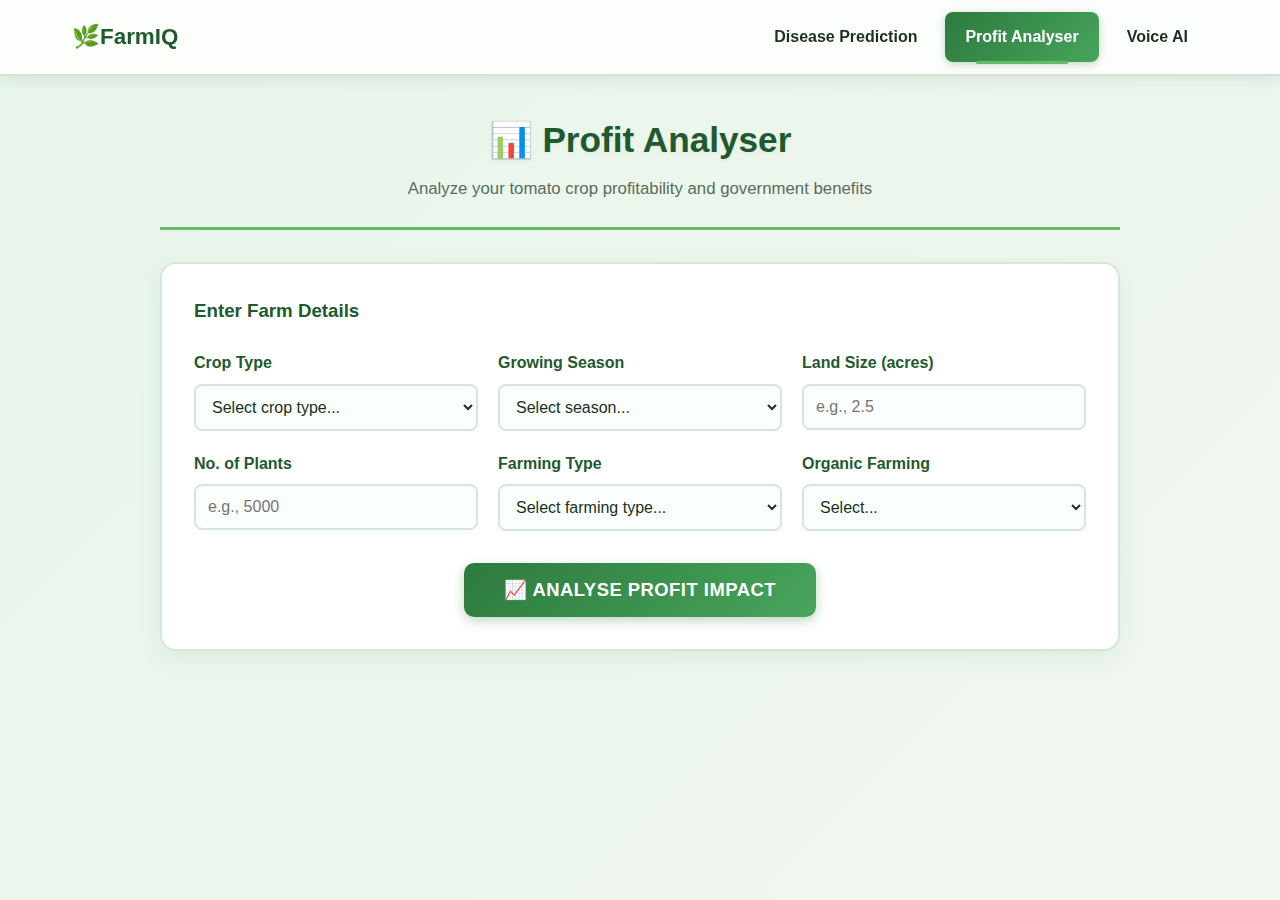
<file: templates/profit_analyser.html>
<!doctype html>
<html lang="en">
  <head>
    <meta charset="utf-8">
    <meta name="viewport" content="width=device-width, initial-scale=1">
    <title>FarmIQ : Profit Analyser</title>
    <link rel="stylesheet" href="/static/css/style.css">
  </head>
  <body>
    <!-- Navbar -->
    <nav class="navbar">
      <div class="navbar-container">
        <a href="/" class="navbar-brand">🌿FarmIQ</a>
        <ul class="navbar-menu">
          <li class="navbar-item">
            <a href="/" class="navbar-link">Disease Prediction</a>
          </li>
          <li class="navbar-item">
            <a href="/profit-analyser" class="navbar-link active">Profit Analyser</a>
          </li>
          <li class="navbar-item">
            <a href="/voice-ai" class="navbar-link">Voice AI</a>
          </li>
        </ul>
      </div>
    </nav>

    <!-- Main Content -->
    <div class="main-content">
      <main class="container">
        <header>
          <h1>📊 Profit Analyser</h1>
          <p class="muted">Analyze your tomato crop profitability and government benefits</p>
        </header>

        <section class="panel">
          <h3 style="color: var(--primary-green-dark); margin-bottom: 1.5rem;">Enter Farm Details</h3>
          
          <form method="post" action="/profit-analyser/analyse" id="profit-form">
            <div class="profit-form-grid">
              <div class="form-group">
                <label for="crop_type"> Crop Type</label>
                <select id="crop_type" name="crop_type" class="form-select" required>
                  <option value="">Select crop type...</option>
                  <option value="Tomato">Tomato</option>
                  <option value="Cherry Tomato">Cherry Tomato</option>
                  <option value="Roma Tomato">Roma Tomato</option>
                  <option value="Beefsteak Tomato">Beefsteak Tomato</option>
                </select>
              </div>

              <div class="form-group">
                <label for="season"> Growing Season</label>
                <select id="season" name="season" class="form-select" required>
                  <option value="">Select season...</option>
                  <option value="Summer (Mar–Jun)">Summer (Mar–Jun)</option>
                  <option value="Monsoon (Jul–Sep)">Monsoon (Jul–Sep)</option>
                  <option value="Post Monsoon (Oct–Nov)">Post Monsoon (Oct–Nov)</option>
                  <option value="Winter (Dec–Feb)">Winter (Dec–Feb)</option>
                </select>
              </div>

              <div class="form-group">
                <label for="land_size"> Land Size (acres)</label>
                <input type="number" id="land_size" name="land_size" class="form-input" 
                       step="0.01" min="0.01" placeholder="e.g., 2.5" required>
              </div>

              <div class="form-group">
                <label for="num_plants"> No. of Plants</label>
                <input type="number" id="num_plants" name="num_plants" class="form-input" 
                       step="1" min="1" placeholder="e.g., 5000" required>
              </div>

              <div class="form-group">
                <label for="farming_type"> Farming Type</label>
                <select id="farming_type" name="farming_type" class="form-select" required>
                  <option value="">Select farming type...</option>
                  <option value="Traditional">Traditional</option>
                  <option value="Modern/Scientific">Modern/Scientific</option>
                  <option value="Greenhouse">Greenhouse</option>
                </select>
              </div>

              <div class="form-group">
                <label for="organic"> Organic Farming</label>
                <select id="organic" name="organic" class="form-select" required>
                  <option value="">Select...</option>
                  <option value="Yes">Yes</option>
                  <option value="No">No</option>
                </select>
              </div>
            </div>

            <div class="form-actions">
              <button type="submit" class="btn btn-lg">
                📈 Analyse Profit Impact
              </button>
            </div>
          </form>
        </section>
      </main>
    </div>
  </body>
</html>
</file>
<file: static/css/style.css>
:root {
  --primary-green: #2d7a3e;
  --primary-green-dark: #1e5a2d;
  --primary-green-light: #48a55c;
  --accent-green: #66bb6a;
  --bg-main: #f0f7f1;
  --bg-card: #ffffff;
  --text-dark: #1b3021;
  --text-muted: #5a6c5d;
  --border-light: #d4e8d8;
  --shadow: rgba(45, 122, 62, 0.08);
  --danger: #d32f2f;
  --warning: #f57c00;
  --success: #388e3c;
}

* {
  box-sizing: border-box;
  margin: 0;
  padding: 0;
}

body {
  font-family: 'Segoe UI', Tahoma, Geneva, Verdana, sans-serif;
  background: linear-gradient(135deg, #e8f5e9 0%, #f0f7f1 100%);
  color: var(--text-dark);
  line-height: 1.6;
  min-height: 100vh;
  padding: 0;
  padding-top: 80px;
}

/* Navbar styles */
.navbar {
  position: fixed;
  top: 0;
  left: 0;
  right: 0;
  z-index: 1000;
  background: rgba(255, 255, 255, 0.85);
  backdrop-filter: blur(12px);
  -webkit-backdrop-filter: blur(12px);
  border-bottom: 2px solid rgba(45, 122, 62, 0.2);
  box-shadow: 0 4px 16px rgba(0, 0, 0, 0.08);
}

.navbar-container {
  max-width: 1200px;
  margin: 0 auto;
  display: flex;
  align-items: center;
  justify-content: space-between;
  padding: 0.75rem 2rem;
}

.navbar-brand {
  display: flex;
  align-items: center;
  gap: 0.5rem;
  font-size: 1.4rem;
  font-weight: 700;
  color: var(--primary-green-dark);
  text-decoration: none;
}

.navbar-brand:hover {
  color: var(--primary-green-light);
}

.navbar-menu {
  display: flex;
  gap: 0.5rem;
  list-style: none;
  align-items: center;
}

.navbar-item {
  position: relative;
}

.navbar-link {
  display: block;
  padding: 0.75rem 1.25rem;
  color: var(--text-dark);
  text-decoration: none;
  font-weight: 600;
  border-radius: 8px;
  transition: all 0.3s ease;
  position: relative;
}

.navbar-link:hover {
  background: rgba(45, 122, 62, 0.1);
  color: var(--primary-green);
}

.navbar-link.active {
  background: linear-gradient(135deg, var(--primary-green) 0%, var(--primary-green-light) 100%);
  color: white;
  box-shadow: 0 2px 8px rgba(45, 122, 62, 0.3);
}

.navbar-link.active::after {
  content: '';
  position: absolute;
  bottom: -2px;
  left: 50%;
  transform: translateX(-50%);
  width: 60%;
  height: 3px;
  background: var(--accent-green);
  border-radius: 2px;
}

@media (max-width: 768px) {
  .navbar-container {
    flex-direction: column;
    gap: 0.75rem;
    padding: 1rem;
  }
  
  .navbar-menu {
    flex-wrap: wrap;
    justify-content: center;
  }
  
  .navbar-link {
    padding: 0.5rem 0.75rem;
    font-size: 0.9rem;
  }
  
  body {
    padding-top: 120px;
  }
}

.main-content {
  padding: 2rem 1rem;
}

.container {
  max-width: 960px;
  margin: 0 auto;
}

header {
  text-align: center;
  margin-bottom: 2rem;
  padding-bottom: 1.5rem;
  border-bottom: 3px solid var(--accent-green);
}

header h1 {
  font-size: 2.2rem;
  color: var(--primary-green-dark);
  font-weight: 700;
  margin-bottom: 0.5rem;
  text-shadow: 0 2px 4px rgba(0,0,0,0.05);
}

header .muted {
  color: var(--text-muted);
  font-size: 1.05rem;
}

.panel {
  background: var(--bg-card);
  border: 2px solid var(--border-light);
  padding: 2rem;
  border-radius: 16px;
  box-shadow: 0 8px 24px var(--shadow);
  margin-top: 1.5rem;
}

.form-row {
  margin-top: 1.25rem;
}

label {
  display: block;
  margin-bottom: 0.5rem;
  font-weight: 600;
  color: var(--primary-green-dark);
  font-size: 1.05rem;
}

input[type="file"] {
  display: block;
  width: 100%;
  padding: 0.75rem;
  border: 2px dashed var(--border-light);
  border-radius: 8px;
  background: #fafffe;
  cursor: pointer;
  transition: all 0.3s ease;
}

input[type="file"]:hover {
  border-color: var(--accent-green);
  background: #f0fff4;
}

.preview {
  margin-top: 1.5rem;
  display: flex;
  align-items: center;
  justify-content: center;
  gap: 1rem;
  padding: 1rem;
  background: #fafffe;
  border-radius: 12px;
  border: 1px solid var(--border-light);
  min-height: 180px;
}

#preview-img {
  max-width: 320px;
  max-height: 280px;
  border-radius: 12px;
  border: 3px solid var(--accent-green);
  box-shadow: 0 4px 12px rgba(0,0,0,0.1);
}

#preview-empty {
  color: var(--text-muted);
  padding: 1rem;
  font-style: italic;
}

.btn {
  background: linear-gradient(135deg, var(--primary-green) 0%, var(--primary-green-light) 100%);
  color: #fff;
  padding: 0.85rem 2rem;
  border-radius: 10px;
  border: 0;
  cursor: pointer;
  font-size: 1.05rem;
  font-weight: 600;
  transition: all 0.3s ease;
  box-shadow: 0 4px 12px rgba(45, 122, 62, 0.3);
  text-transform: uppercase;
  letter-spacing: 0.5px;
}

.btn:hover:not(:disabled) {
  background: linear-gradient(135deg, var(--primary-green-dark) 0%, var(--primary-green) 100%);
  box-shadow: 0 6px 16px rgba(45, 122, 62, 0.4);
  transform: translateY(-2px);
}

.btn:disabled {
  opacity: 0.5;
  cursor: not-allowed;
  transform: none;
}

.spinner {
  margin-left: 1rem;
  color: var(--text-muted);
  font-style: italic;
}

.alert {
  padding: 1rem;
  border-radius: 10px;
  margin-bottom: 1rem;
}

.alert-error {
  background: #ffebee;
  border: 2px solid #ef5350;
  color: var(--danger);
}

.small {
  color: var(--text-muted);
  font-size: 0.9rem;
  line-height: 1.5;
}

hr {
  border: 0;
  height: 2px;
  background: linear-gradient(90deg, transparent, var(--border-light), transparent);
  margin: 1.5rem 0;
}

/* Result page specific styles */
.result-header {
  text-align: center;
  margin-bottom: 2rem;
}

.result-header h1 {
  color: var(--primary-green-dark);
  font-size: 2rem;
  margin-bottom: 0.5rem;
}

.result-main {
  display: grid;
  grid-template-columns: 1fr 1fr;
  gap: 2rem;
  margin-bottom: 2rem;
}

@media (max-width: 768px) {
  .result-main {
    grid-template-columns: 1fr;
  }
}

.result-image-container {
  display: flex;
  justify-content: center;
  align-items: flex-start;
}

.result-image {
  max-width: 100%;
  border-radius: 16px;
  border: 4px solid var(--accent-green);
  box-shadow: 0 8px 24px rgba(0,0,0,0.15);
}

.result-info {
  background: #f9fff9;
  padding: 1.5rem;
  border-radius: 12px;
  border: 2px solid var(--border-light);
}

.result-item {
  margin-bottom: 1.5rem;
  padding-bottom: 1rem;
  border-bottom: 1px solid var(--border-light);
}

.result-item:last-child {
  border-bottom: none;
  margin-bottom: 0;
}

.result-label {
  font-size: 0.9rem;
  color: var(--text-muted);
  text-transform: uppercase;
  letter-spacing: 0.5px;
  margin-bottom: 0.25rem;
  font-weight: 600;
}

.result-value {
  font-size: 1.5rem;
  color: var(--primary-green-dark);
  font-weight: 700;
}

.result-value.healthy {
  color: var(--success);
}

.result-value.diseased {
  color: var(--warning);
}

.prob-table-container {
  background: var(--bg-card);
  border: 2px solid var(--border-light);
  border-radius: 12px;
  padding: 1.5rem;
  margin-top: 1.5rem;
}

.prob-table-container h3 {
  color: var(--primary-green-dark);
  margin-bottom: 1rem;
  font-size: 1.3rem;
}

.prob-row {
  display: flex;
  align-items: center;
  gap: 1rem;
  margin-bottom: 0.75rem;
  padding: 0.5rem;
  background: #fafffe;
  border-radius: 8px;
}

.prob-label {
  flex: 0 0 200px;
  font-weight: 600;
  color: var(--text-dark);
  font-size: 0.95rem;
}

.prob-bar-container {
  flex: 1;
  height: 24px;
  background: #e8f5e9;
  border-radius: 12px;
  overflow: hidden;
  position: relative;
}

.prob-bar {
  height: 100%;
  background: linear-gradient(90deg, var(--primary-green), var(--accent-green));
  border-radius: 12px;
  transition: width 0.6s ease;
  display: flex;
  align-items: center;
  justify-content: flex-end;
  padding-right: 8px;
}

.prob-value {
  flex: 0 0 60px;
  text-align: right;
  font-weight: 700;
  color: var(--primary-green-dark);
  font-size: 0.9rem;
}

.back-link {
  display: inline-block;
  margin-top: 2rem;
  padding: 0.75rem 1.5rem;
  background: var(--bg-card);
  border: 2px solid var(--accent-green);
  color: var(--primary-green-dark);
  text-decoration: none;
  border-radius: 10px;
  font-weight: 600;
  transition: all 0.3s ease;
}

.back-link:hover {
  background: var(--accent-green);
  color: white;
  transform: translateY(-2px);
  box-shadow: 0 4px 12px rgba(45, 122, 62, 0.3);
}

/* Profit Analyser Form Styles */
.profit-form-grid {
  display: grid;
  grid-template-columns: repeat(auto-fit, minmax(280px, 1fr));
  gap: 1.25rem;
  margin-bottom: 1.5rem;
}

.form-group {
  display: flex;
  flex-direction: column;
}

.form-group label {
  margin-bottom: 0.5rem;
  font-weight: 600;
  color: var(--primary-green-dark);
  font-size: 1rem;
}

.form-select,
.form-input {
  padding: 0.75rem;
  border: 2px solid var(--border-light);
  border-radius: 8px;
  font-size: 1rem;
  background: #fafffe;
  color: var(--text-dark);
  transition: all 0.3s ease;
}

.form-select:focus,
.form-input:focus {
  outline: none;
  border-color: var(--accent-green);
  background: #f0fff4;
  box-shadow: 0 0 0 3px rgba(102, 187, 106, 0.1);
}

.form-select {
  cursor: pointer;
}

.form-actions {
  text-align: center;
  margin-top: 2rem;
}

.btn-lg {
  padding: 1rem 2.5rem;
  font-size: 1.15rem;
}

/* Profit Result Styles */
.profit-card {
  background: var(--bg-card);
  border: 2px solid var(--border-light);
  border-radius: 16px;
  margin-bottom: 1.5rem;
  box-shadow: 0 4px 12px var(--shadow);
  overflow: hidden;
}

.profit-card-header {
  background: linear-gradient(135deg, var(--primary-green) 0%, var(--primary-green-light) 100%);
  color: white;
  padding: 1.25rem 1.5rem;
}

.profit-card-header h2 {
  margin: 0;
  font-size: 1.4rem;
  font-weight: 700;
}

.profit-card-body {
  padding: 1.5rem;
}

.detail-grid {
  display: grid;
  grid-template-columns: repeat(auto-fit, minmax(200px, 1fr));
  gap: 1rem;
}

.detail-item {
  display: flex;
  flex-direction: column;
  padding: 0.75rem;
  background: #f9fff9;
  border-radius: 8px;
  border: 1px solid var(--border-light);
}

.detail-label {
  font-size: 0.85rem;
  color: var(--text-muted);
  text-transform: uppercase;
  letter-spacing: 0.5px;
  margin-bottom: 0.25rem;
}

.detail-value {
  font-size: 1.1rem;
  font-weight: 700;
  color: var(--primary-green-dark);
}

/* Metrics */
.metric-large {
  text-align: center;
  padding: 1.5rem;
  background: linear-gradient(135deg, #f0fff4 0%, #e8f5e9 100%);
  border-radius: 12px;
  margin-bottom: 1.5rem;
}

.metric-label {
  display: block;
  font-size: 0.9rem;
  color: var(--text-muted);
  text-transform: uppercase;
  letter-spacing: 0.5px;
  margin-bottom: 0.5rem;
}

.metric-value-primary {
  display: block;
  font-size: 2.5rem;
  font-weight: 700;
  color: var(--primary-green);
  margin-bottom: 0.25rem;
}

.metric-subtitle {
  display: block;
  font-size: 1.1rem;
  color: var(--text-muted);
}

/* Quality Grid */
.quality-grid {
  display: grid;
  grid-template-columns: repeat(auto-fit, minmax(180px, 1fr));
  gap: 1rem;
}

.quality-item {
  display: flex;
  align-items: center;
  gap: 1rem;
  padding: 1rem;
  border-radius: 10px;
  border: 2px solid var(--border-light);
}

.quality-item.grade-a {
  background: linear-gradient(135deg, #fff9e6 0%, #fffbf0 100%);
  border-color: #ffd700;
}

.quality-item.grade-b {
  background: linear-gradient(135deg, #e8f5e9 0%, #f1f8f2 100%);
  border-color: #66bb6a;
}

.quality-item.grade-c {
  background: linear-gradient(135deg, #f5f5f5 0%, #fafafa 100%);
  border-color: #9e9e9e;
}

.quality-icon {
  font-size: 2rem;
}

.quality-details {
  display: flex;
  flex-direction: column;
}

.quality-label {
  font-size: 0.85rem;
  color: var(--text-muted);
  text-transform: uppercase;
}

.quality-value {
  font-size: 1.3rem;
  font-weight: 700;
  color: var(--primary-green-dark);
}

.quality-kg {
  font-size: 0.9rem;
  color: var(--text-muted);
}

/* Revenue Grid */
.revenue-grid {
  display: grid;
  grid-template-columns: repeat(auto-fit, minmax(250px, 1fr));
  gap: 1.5rem;
}

.revenue-item {
  padding: 1.5rem;
  border-radius: 12px;
  text-align: center;
}

.revenue-item.positive {
  background: linear-gradient(135deg, #e8f5e9 0%, #f1f8f2 100%);
  border: 2px solid var(--accent-green);
}

.revenue-label {
  display: block;
  font-size: 1rem;
  color: var(--text-muted);
  margin-bottom: 0.5rem;
}

.revenue-value {
  display: block;
  font-size: 2rem;
  font-weight: 700;
  color: var(--primary-green);
}

/* Cost Breakdown */
.cost-breakdown {
  display: flex;
  flex-direction: column;
  gap: 0.75rem;
}

.cost-item {
  display: flex;
  justify-content: space-between;
  align-items: center;
  padding: 0.75rem 1rem;
  background: #fafffe;
  border-radius: 8px;
  border: 1px solid var(--border-light);
}

.cost-item.total-cost {
  background: #fff9e6;
  border: 2px solid #ffd700;
  margin-top: 0.5rem;
}

.cost-label {
  font-size: 1rem;
  color: var(--text-dark);
}

.cost-value {
  font-size: 1.1rem;
  font-weight: 700;
}

.cost-value.negative {
  color: #d32f2f;
}

.cost-value.positive {
  color: var(--primary-green);
}

/* Subsidies */
.subsidy-section {
  margin-top: 1rem;
}

.subsidy-list {
  display: flex;
  flex-direction: column;
  gap: 0.5rem;
}

.subsidy-item {
  display: flex;
  justify-content: space-between;
  align-items: center;
  padding: 0.75rem 1rem;
  background: #f0fff4;
  border-radius: 8px;
  border: 1px solid var(--accent-green);
}

.subsidy-item.total-subsidy {
  background: #e8f5e9;
  border: 2px solid var(--primary-green);
  margin-top: 0.5rem;
}

.subsidy-name {
  font-size: 0.95rem;
  color: var(--text-dark);
}

.subsidy-value {
  font-size: 1.05rem;
  font-weight: 700;
}

.subsidy-value.positive {
  color: var(--primary-green);
}

.net-cost-box {
  margin-top: 1.5rem;
  padding: 1.25rem;
  background: linear-gradient(135deg, #fff3e0 0%, #fff8f0 100%);
  border-radius: 12px;
  border: 2px solid #ff9800;
  display: flex;
  justify-content: space-between;
  align-items: center;
}

.net-cost-label {
  font-size: 1.1rem;
  font-weight: 700;
  color: var(--text-dark);
}

.net-cost-value {
  font-size: 1.8rem;
  font-weight: 700;
  color: #f57c00;
}

/* Profitability */
.profit-summary {
  border: 3px solid var(--primary-green);
}

.profitability-grid {
  display: grid;
  grid-template-columns: repeat(auto-fit, minmax(200px, 1fr));
  gap: 1.5rem;
  margin-bottom: 1.5rem;
}

.profitability-item {
  display: flex;
  align-items: center;
  gap: 1rem;
  padding: 1.5rem;
  border-radius: 12px;
  border: 2px solid;
}

.profitability-item.profit-positive {
  background: linear-gradient(135deg, #e8f5e9 0%, #f1f8f2 100%);
  border-color: var(--success);
}

.profitability-item.profit-negative {
  background: linear-gradient(135deg, #ffebee 0%, #fff5f5 100%);
  border-color: var(--danger);
}

.profitability-icon {
  font-size: 2.5rem;
}

.profitability-details {
  display: flex;
  flex-direction: column;
}

.profitability-label {
  font-size: 0.9rem;
  color: var(--text-muted);
  text-transform: uppercase;
  letter-spacing: 0.5px;
}

.profitability-value {
  font-size: 1.8rem;
  font-weight: 700;
}

.profit-positive .profitability-value {
  color: var(--success);
}

.profit-negative .profitability-value {
  color: var(--danger);
}

.recommendation-box {
  padding: 1.5rem;
  background: linear-gradient(135deg, #e3f2fd 0%, #f0f7ff 100%);
  border-radius: 12px;
  border: 2px solid #2196f3;
}

.recommendation-box h3 {
  color: #1976d2;
  margin-bottom: 0.75rem;
  font-size: 1.2rem;
}

.recommendation-box p {
  color: var(--text-dark);
  font-size: 1rem;
  line-height: 1.6;
  margin: 0;
}
</file>
